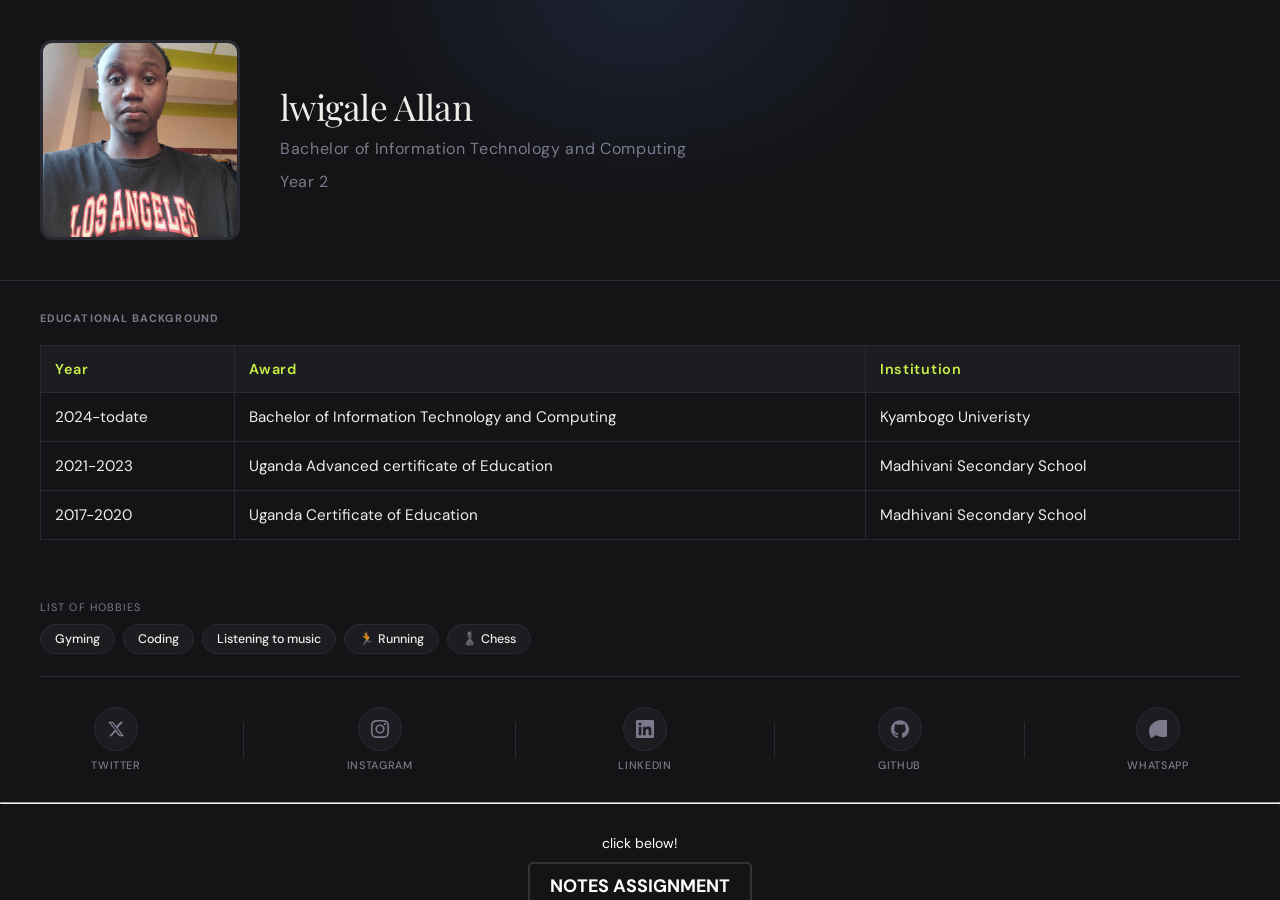
<file: index.html>
<!DOCTYPE html>
<html lang="en">
<head>
  <meta charset="UTF-8" />
  <meta name="viewport" content="width=device-width, initial-scale=1.0"/>
  <title> my portifolio</title>
  <link href="https://fonts.googleapis.com/css2?family=Playfair+Display:wght@700&family=DM+Sans:wght@300;400;500&display=swap" rel="stylesheet"/>
  <link rel="stylesheet" href="style.css"/>
</head>
<body>

<a href="index2.html">View index2</a>

<div class="card">

  
  <div class="banner"></div>

  
  <div class="avatar-wrap">
    <img src="allan.jpg" alt="Profile" class="avatar" />
    <div class="info">
      <div class="name">lwigale Allan</div>
      <div class="meta">Bachelor of Information Technology and Computing</div>
      <div class="meta">Year 2</div>
    </div>
  </div>

  
  <div class="education-wrap">
    <h2 class="section-label">Educational Background</h2>
    <table class="education-table">
      <thead>
        <tr>
          <th>Year</th>
          <th>Award</th>
          <th>Institution</th>
        </tr>
      </thead>
      <tbody>
        <tr>
          <td>2024-todate</td>
          <td>Bachelor of Information Technology and Computing</td>
          <td>Kyambogo Univeristy</td>
        </tr>
        <tr>
          <td>2021-2023</td>
          <td>Uganda Advanced certificate of Education </td>
          <td>Madhivani Secondary School</td>
        </tr>
        <tr>
          <td>2017-2020</td>
          <td>Uganda Certificate of Education</td>
          <td>Madhivani Secondary School</td>
        </tr>
        
      </tbody>
    </table>
  </div>

  
  <div class="hobbies-wrap">
    <div class="section-label">List of Hobbies</div>
    <div class="tags">
      <span class="tag"> Gyming</span>
      <span class="tag"> Coding</span>
      <span class="tag"> Listening to music</span>
      <span class="tag">🏃 Running</span>
      <span class="tag">♟️ Chess</span>
      
    </div>
  </div>

  
  <div class="divider"></div>

  
  <div class="socials">

    
    <a href="https://twitter.com/priest11684" class="social-link" target="_blank">
      <div class="icon-ring">
        <svg viewBox="0 0 24 24" xmlns="http://www.w3.org/2000/svg">
          <path d="M18.244 2.25h3.308l-7.227 8.26 8.502 11.24H16.17l-4.714-6.231-5.402 6.231H2.744l7.737-8.835L1.254 2.25H8.08l4.259 5.63L18.244 2.25Zm-1.16 17.52h1.833L7.084 4.126H5.117L17.084 19.77Z"/>
        </svg>
      </div>
      Twitter
    </a>

    <div class="social-sep"></div>

    
    <a href="https://instagram.com/your-username" class="social-link" target="_blank">
      <div class="icon-ring">
        <svg viewBox="0 0 24 24" xmlns="http://www.w3.org/2000/svg">
          <path d="M12 2.163c3.204 0 3.584.012 4.85.07 3.252.148 4.771 1.691 4.919 4.919.058 1.265.069 1.645.069 4.849 0 3.205-.012 3.584-.069 4.849-.149 3.225-1.664 4.771-4.919 4.919-1.266.058-1.644.07-4.85.07-3.204 0-3.584-.012-4.849-.07-3.26-.149-4.771-1.699-4.919-4.92-.058-1.265-.07-1.644-.07-4.849 0-3.204.013-3.583.07-4.849.149-3.227 1.664-4.771 4.919-4.919 1.266-.057 1.645-.069 4.849-.069Zm0-2.163c-3.259 0-3.667.014-4.947.072-4.358.2-6.78 2.618-6.98 6.98-.059 1.281-.073 1.689-.073 4.948 0 3.259.014 3.668.072 4.948.2 4.358 2.618 6.78 6.98 6.98 1.281.058 1.689.072 4.948.072 3.259 0 3.668-.014 4.948-.072 4.354-.2 6.782-2.618 6.979-6.98.059-1.28.073-1.689.073-4.948 0-3.259-.014-3.667-.072-4.947-.196-4.354-2.617-6.78-6.979-6.98-1.281-.059-1.69-.073-4.949-.073Zm0 5.838a6.162 6.162 0 1 0 0 12.324 6.162 6.162 0 0 0 0-12.324ZM12 16a4 4 0 1 1 0-8 4 4 0 0 1 0 8Zm6.406-11.845a1.44 1.44 0 1 0 0 2.881 1.44 1.44 0 0 0 0-2.881Z"/>
        </svg>
      </div>
      Instagram
    </a>

    <div class="social-sep"></div>

    
    <a href="https://linkedin.com/in/your-username" class="social-link" target="_blank">
      <div class="icon-ring">
        <svg viewBox="0 0 24 24" xmlns="http://www.w3.org/2000/svg">
          <path d="M20.447 20.452h-3.554v-5.569c0-1.328-.027-3.037-1.852-3.037-1.853 0-2.136 1.445-2.136 2.939v5.667H9.351V9h3.414v1.561h.046c.477-.9 1.637-1.85 3.37-1.85 3.601 0 4.267 2.37 4.267 5.455v6.286ZM5.337 7.433a2.062 2.062 0 0 1-2.063-2.065 2.064 2.064 0 1 1 2.063 2.065Zm1.782 13.019H3.555V9h3.564v11.452ZM22.225 0H1.771C.792 0 0 .774 0 1.729v20.542C0 23.227.792 24 1.771 24h20.451C23.2 24 24 23.227 24 22.271V1.729C24 .774 23.2 0 22.222 0h.003Z"/>
        </svg>
      </div>
      LinkedIn
    </a>

    <div class="social-sep"></div>

    
    <a href="https://github.com/your-username" class="social-link" target="_blank">
      <div class="icon-ring">
        <svg viewBox="0 0 24 24" xmlns="http://www.w3.org/2000/svg">
          <path d="M12 .297c-6.63 0-12 5.373-12 12 0 5.303 3.438 9.8 8.205 11.385.6.113.82-.258.82-.577 0-.285-.01-1.04-.015-2.04-3.338.724-4.042-1.61-4.042-1.61-.546-1.387-1.333-1.756-1.333-1.756-1.089-.745.083-.729.083-.729 1.205.084 1.838 1.236 1.838 1.236 1.07 1.835 2.809 1.305 3.495.998.108-.776.417-1.305.76-1.605-2.665-.3-5.466-1.332-5.466-5.93 0-1.31.465-2.38 1.235-3.22-.135-.303-.54-1.523.105-3.176 0 0 1.005-.322 3.3 1.23.96-.267 1.98-.399 3-.405 1.02.006 2.04.138 3 .405 2.28-1.552 3.285-1.23 3.285-1.23.645 1.653.24 2.873.12 3.176.765.84 1.23 1.91 1.23 3.22 0 4.61-2.805 5.625-5.475 5.92.42.36.81 1.096.81 2.22 0 1.605-.015 2.896-.015 3.286 0 .315.21.69.825.57C20.565 22.092 24 17.592 24 12.297c0-6.627-5.373-12-12-12"/>
        </svg>
      </div>
      GitHub
    </a>

    <div class="social-sep"></div>

    
    <a href="https://wa.me/+256753046150" class="social-link" target="_blank">
      <div class="icon-ring">
        <svg viewBox="0 0 24 24" xmlns="http://www.w3.org/2000/svg">
          <path d="M17.472 14.382c-.297-.149-1.758-.867-2.03-.967-.273-.099-.471-.148-.67.15-.197.297-.767.966-.94 1.164-.173.199-.347.223-.644.075-.297-.15-1.255-.463-2.39-1.475-.883-.788-1.48-1.761-1.653-2.059-.173-.297-.018-.458.13-.606.134-.133.298-.347.446-.52.149-.174.198-.298.298-.497.099-.198.05-.371-.025-.52-.075-.149-.669-1.612-.916-2.207-.242-.579-.487-.5-.67-.51-.173-.008-.371-.01-.57-.01-.198 0-.52.074-.792.372-.272.297-1.04 1.016-1.04 2.479 0 1.462 1.065 2.875 1.213 3.074.149.198 2.096 3.2 5.076 4.487.709.306 1.262.489 1.694.625.712.227 1.36.195 1.871.118.571-.085 1.758-.719 2.006-1.413.248-.694.248-1.289.173-1.413-.074-.124-.272-.198-.57-.347m-5.421-7.403h-.004c-1.537 0-2.852.474-3.99 1.409-1.138.935-1.764 2.223-1.764 3.654 0 1.612.742 3.12 1.957 4.052 1.097.802 2.328 1.216 3.797 1.216 2.39 0 4.34-1.875 4.34-4.185 0-.975-.381-1.896-1.07-2.583-.691-.687-1.61-1.065-2.596-1.065m5.064-9.79C6.718.329 0 7.030 0 15.029c0 3.313.987 6.362 2.837 8.958L.854 23.87c-.533.812.332 1.677 1.143 1.143l7.882-5.145c2.596 1.85 5.645 2.837 8.96 2.837 8.999 0 15.701-6.701 15.701-15.7 0-4.188-1.57-8.129-4.42-11.086-2.852-2.955-6.793-4.579-11.08-4.579"/>
        </svg>
      </div>
      WhatsApp
    </a>

</div>

<hr/>
<div style="text-align: center; margin-top: 30px; margin-bottom: 20px;">
  <p style="font-size: 14px; color: white; margin-bottom: 10px;"> click below!</p>
  <a href="index2.html" style="font-size: 18px; font-weight: bold; color:white; text-decoration: none; padding: 10px 20px; border: 2px solid #333; border-radius: 5px; display: inline-block; transition: all 0.3s ease;">
   NOTES ASSIGNMENT 
  </a>
</div>

</body>
</html>
</file>
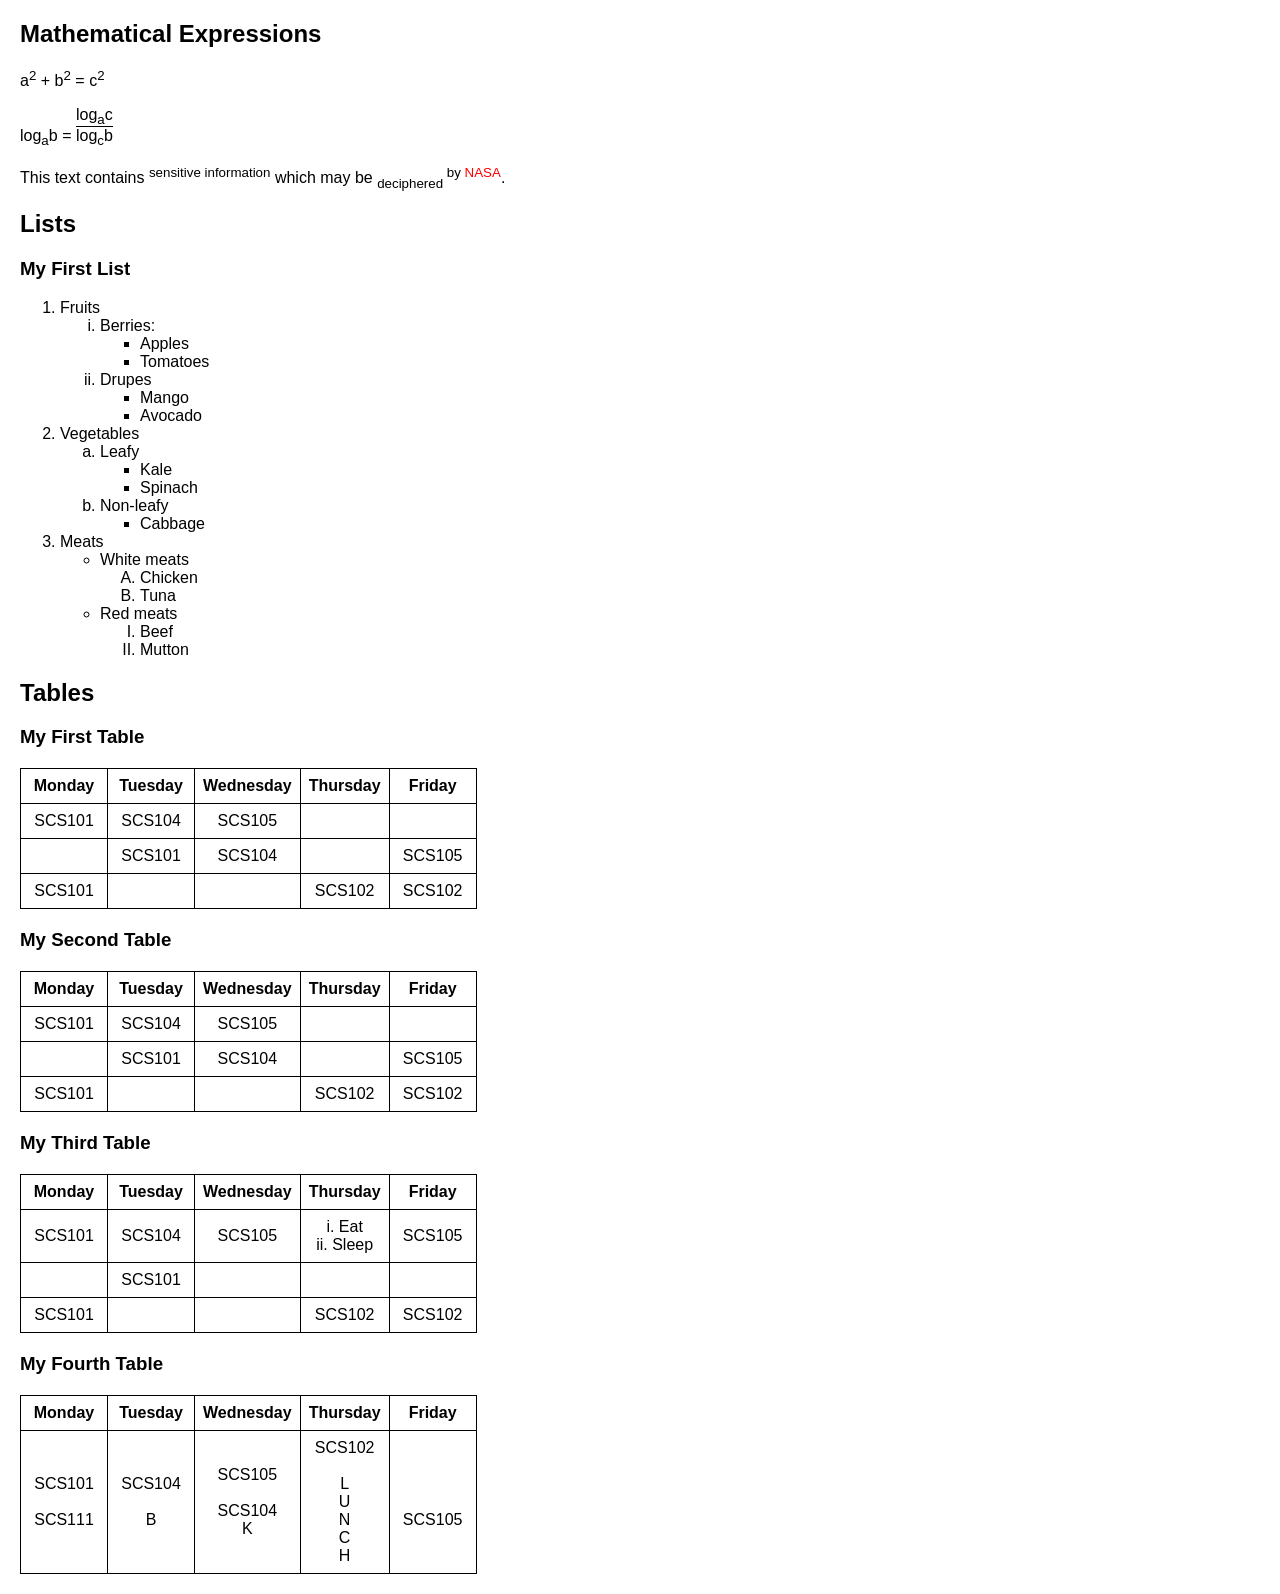
<file: index2.html>
<!DOCTYPE html>
<html>
<head>
    <title>assignment2</title>
    <style>
        body { font-family: Arial, sans-serif; margin: 20px; }
        table { border-collapse: collapse; margin: 20px 0; }
        th, td { border: 1px solid black; padding: 8px; text-align: center; min-width: 70px; }
    </style>
</head>
<body>

<h2>Mathematical Expressions</h2>
<p>a<sup>2</sup> + b<sup>2</sup> = c<sup>2</sup></p>

<p>
log<sub>a</sub>b =
<span style="display:inline-block; text-align:center;">
  <span style="display:block;">log<sub>a</sub>c</span>
  <span style="border-top:1px solid;">log<sub>c</sub>b</span>
</span>
</p>

<p>This text contains <sup>sensitive information</sup> which may be <sub>deciphered </sub> <sup>by <span style="color:red;">NASA</span></sup>.</p>

<h2>Lists</h2>

<h3>My First List</h3>
<ol>
  <li>Fruits
    <ol type="i">
      <li>Berries:
        <ul><li>Apples</li><li>Tomatoes</li></ul>
      </li>
      <li>Drupes
        <ul><li>Mango</li><li>Avocado</li></ul>
      </li>
    </ol>
  </li>
  <li>Vegetables
    <ol type="a">
      <li>Leafy<ul><li>Kale</li><li>Spinach</li></ul></li>
      <li>Non-leafy<ul><li>Cabbage</li></ul></li>
    </ol>
  </li>
  <li>Meats
    <ul>
      <li>White meats
        <ol type="A"><li>Chicken</li><li>Tuna</li></ol>
      </li>
      <li>Red meats
        <ol type="I"><li>Beef</li><li>Mutton</li></ol>
      </li>
    </ul>
  </li>
</ol>

<h2>Tables</h2>

<h3>My First Table</h3>
<table>
<tr><th>Monday</th><th>Tuesday</th><th>Wednesday</th><th>Thursday</th><th>Friday</th></tr>
<tr><td>SCS101</td><td>SCS104</td><td>SCS105</td><td></td><td></td></tr>
<tr><td></td><td>SCS101</td><td>SCS104</td><td></td><td>SCS105</td></tr>
<tr><td>SCS101</td><td></td><td></td><td>SCS102</td><td>SCS102</td></tr>
</table>

<h3>My Second Table</h3>
<table>
<tr><th>Monday</th><th>Tuesday</th><th>Wednesday</th><th>Thursday</th><th>Friday</th></tr>
<tr><td>SCS101</td><td>SCS104</td><td>SCS105</td><td></td><td></td></tr>
<tr><td></td><td>SCS101</td><td>SCS104</td><td></td><td>SCS105</td></tr>
<tr><td>SCS101</td><td></td><td></td><td>SCS102</td><td>SCS102</td></tr>
</table>

<h3>My Third Table</h3>
<table>
<tr><th>Monday</th><th>Tuesday</th><th>Wednesday</th><th>Thursday</th><th>Friday</th></tr>
<tr>
<td>SCS101</td>
<td>SCS104</td>
<td>SCS105</td>
<td>i. Eat<br>ii. Sleep</td>
<td>SCS105</td>
</tr>
<tr><td></td><td>SCS101</td><td></td><td></td><td></td></tr>
<tr><td>SCS101</td><td></td><td></td><td>SCS102</td><td>SCS102</td></tr>
</table>

<h3>My Fourth Table</h3>
<table>
<tr><th>Monday</th><th>Tuesday</th><th>Wednesday</th><th>Thursday</th><th>Friday</th></tr>
<tr>
<td>SCS101<br><br>SCS111</td>
<td>SCS104<br><br>B</td>
<td>SCS105<br><br>SCS104<br>K</td>
<td>SCS102<br><br>L<br>U<br>N<br>C<br>H</td>
<td><br><br>SCS105</td>
</tr>
</table>

</body>
</html>
</file>
<file: style.css>
*, *::before, *::after { box-sizing: border-box; margin: 0; padding: 0; }

:root {
  --bg: #0d0d0f;
  --card: #141417;
  --surface: #1c1c21;
  --border: #2a2a32;
  --accent: #c8f04a;
  --accent2: #5b8dfa;
  --text: #f0ede8;
  --muted: #7a7a8c;
  --radius: 20px;
}

body {
  background: transparent;
  min-height: 100vh;
  display: flex;
  align-items: stretch;
  justify-content: center;
  font-family: 'DM Sans', sans-serif;
  color: var(--text);
  padding: 0;
}
body > a {
  display: none;
}

/* Ambient glow */
body::before {
  content: '';
  position: fixed;
  top: -200px; left: 50%;
  transform: translateX(-50%);
  width: 600px; height: 400px;
  background: radial-gradient(ellipse, rgba(91,141,250,0.12) 0%, transparent 70%);
  pointer-events: none;
}

.card {
  width: 100%;
  height: 100vh;
  background: var(--card);
  border: none;
  border-radius: 0;
  overflow: auto;
}

/* ── Banner ── */
.banner {
  display: none;
}

/* ── Avatar ── */
.avatar-wrap {
  display: flex;
  align-items: center;
  gap: 40px;
  padding: 40px 40px;
  margin-top: 0;
  border-bottom: 1px solid var(--border);
}

.avatar {
  width: 200px; height: 200px;
  border-radius: 12px;
  border: 3px solid var(--border);
  display: block;
  position: relative;
  z-index: 1;
  flex-shrink: 0;
  object-fit: cover;
}
.avatar::after {
  display: none;
}

.edit-btn {
  display: none;
}

/* ── Info ── */
.info {
  display: flex;
  flex-direction: column;
  justify-content: center;
  gap: 12px;
}
.name {
  font-family: 'Playfair Display', serif;
  font-size: 2.2rem;
  letter-spacing: -0.02em;
  line-height: 1.1;
}
.meta {
  font-size: 1rem;
  color: var(--muted);
  letter-spacing: 0.04em;
}
.meta span { color: var(--accent); margin-right: 6px; }

/* ── Fields ── */
.fields {
  display: grid;
  grid-template-columns: 1fr 1fr;
  gap: 12px;
  padding: 30px 40px;
}

/* ── Education ── */
.education-wrap {
  padding: 30px 40px;
}

.education-wrap .section-label {
  margin-bottom: 20px;
}

.education-table {
  width: 100%;
  border-collapse: collapse;
  color: var(--text);
}

.education-table thead {
  background: var(--surface);
  border: 1px solid var(--border);
}

.education-table th {
  padding: 14px;
  text-align: left;
  font-size: 0.9rem;
  font-weight: 600;
  color: var(--accent);
  border: 1px solid var(--border);
  letter-spacing: 0.05em;
}

.education-table td {
  padding: 14px;
  border: 1px solid var(--border);
  font-size: 0.95rem;
}

.education-table tbody tr:hover {
  background: rgba(200, 240, 74, 0.05);
}

.field {
  background: var(--surface);
  border: 1px solid var(--border);
  border-radius: 12px;
  padding: 12px 14px;
  transition: border-color 0.2s;
}
.field:focus-within { border-color: var(--accent2); }
.field label {
  display: block;
  font-size: 0.68rem;
  color: var(--muted);
  letter-spacing: 0.1em;
  text-transform: uppercase;
  margin-bottom: 6px;
}
.field input {
  width: 100%;
  background: transparent;
  border: none;
  outline: none;
  color: var(--text);
  font-family: 'DM Sans', sans-serif;
  font-size: 0.9rem;
  font-weight: 400;
}
.field input::placeholder { color: var(--muted); }

/* ── Hobbies ── */
.hobbies-wrap {
  padding: 30px 40px 0;
}
.section-label {
  font-size: 0.68rem;
  color: var(--muted);
  letter-spacing: 0.1em;
  text-transform: uppercase;
  margin-bottom: 10px;
}
.tags {
  display: flex;
  flex-wrap: wrap;
  gap: 8px;
}
.tag {
  background: var(--surface);
  border: 1px solid var(--border);
  color: var(--text);
  font-size: 0.78rem;
  font-weight: 500;
  padding: 6px 14px;
  border-radius: 999px;
  cursor: default;
  transition: border-color 0.2s, background 0.2s;
}
.tag:hover { border-color: var(--accent); background: rgba(200,240,74,0.06); }

.add-tag {
  background: transparent;
  border: 1px dashed var(--border);
  color: var(--muted);
  font-size: 0.78rem;
  padding: 6px 14px;
  border-radius: 999px;
  cursor: pointer;
  font-family: 'DM Sans', sans-serif;
  transition: border-color 0.2s, color 0.2s;
}
.add-tag:hover { border-color: var(--accent); color: var(--accent); }

/* ── Divider ── */
.divider {
  margin: 22px 40px 0;
  height: 1px;
  background: var(--border);
}

/* ── Social Links ── */
.socials {
  display: flex;
  justify-content: space-around;
  align-items: center;
  padding: 30px 40px;
}

.social-link {
  display: flex;
  flex-direction: column;
  align-items: center;
  gap: 7px;
  text-decoration: none;
  color: var(--muted);
  font-size: 0.68rem;
  letter-spacing: 0.06em;
  text-transform: uppercase;
  font-weight: 500;
  transition: color 0.2s;
  position: relative;
}
.social-link:hover { color: var(--text); }
.social-link:hover .icon-ring { border-color: var(--accent); background: rgba(200,240,74,0.08); }
.social-link:hover svg { transform: scale(1.15); }

.icon-ring {
  width: 44px; height: 44px;
  border-radius: 50%;
  border: 1px solid var(--border);
  background: var(--surface);
  display: flex; align-items: center; justify-content: center;
  transition: border-color 0.2s, background 0.2s;
}
.icon-ring svg {
  width: 18px; height: 18px;
  fill: currentColor;
  transition: transform 0.25s cubic-bezier(0.34,1.56,0.64,1);
}

.social-sep {
  width: 1px; height: 36px;
  background: var(--border);
}
</file>
